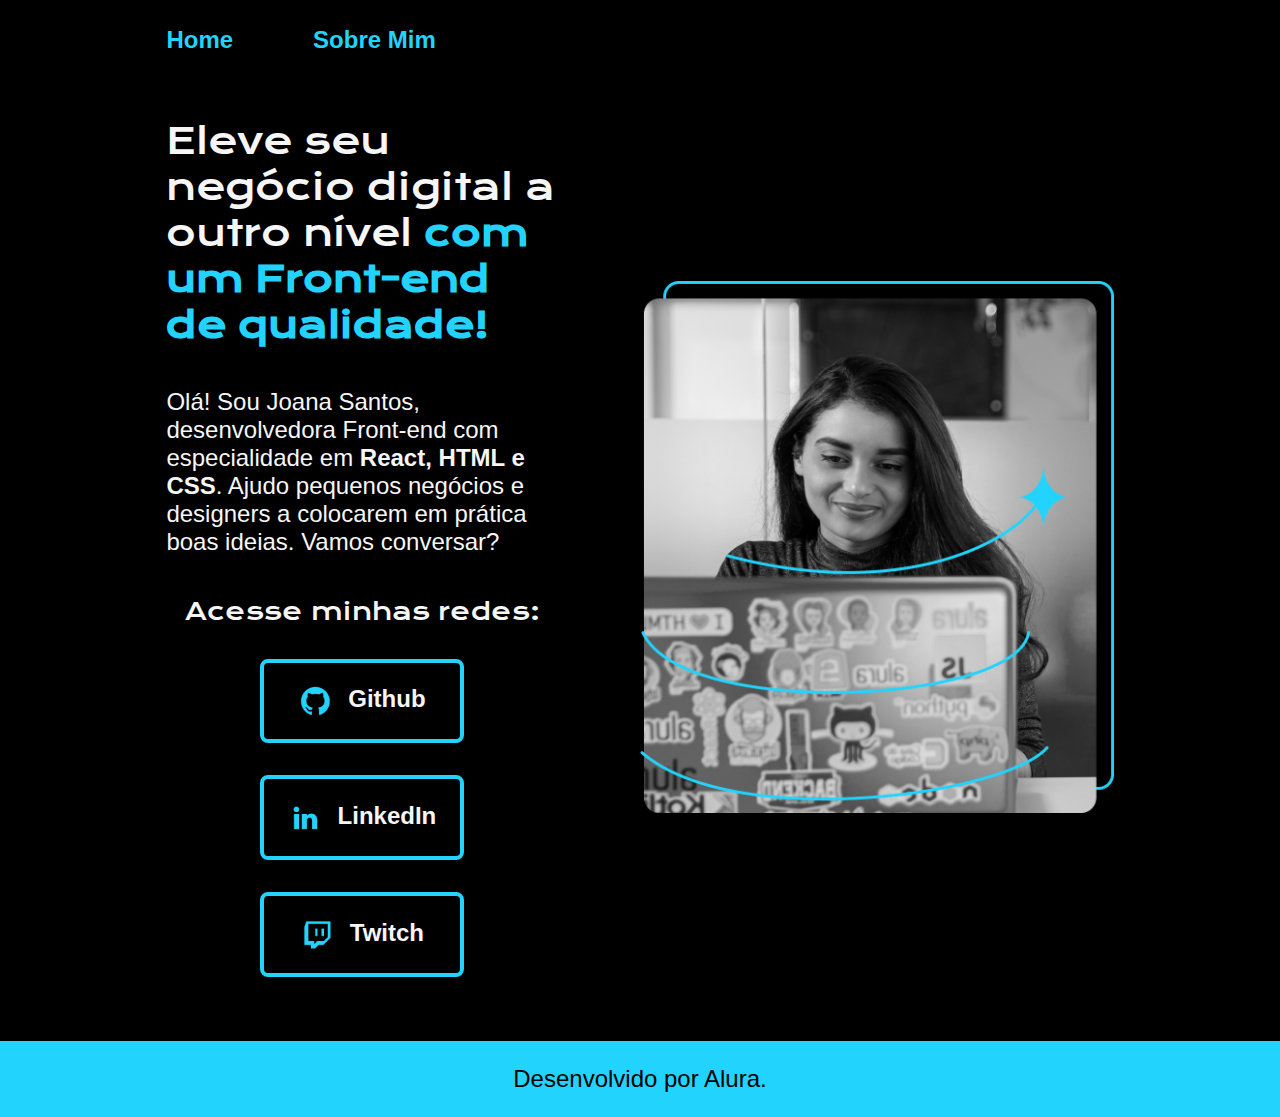
<file: index.html>
<!DOCTYPE html>
<html lang="pt-br">
<head>
    <meta charset="UTF-8"> 
    <meta http-equiv="X-UA-Compatible" content="IE=edge">
    <meta name="viewport" content="width=device-width, initial-scale=1.0">
    <title>Portifolio</title>
    <link rel="stylesheet" href="./style/style.css">
</head>
<body>
    <header class="cabecalho">
        <nav class="cabecalho__menu">
            <a class="cabecalho__menu__link" href="./index.html">Home</a>
            <a class="cabecalho__menu__link" href="./about.html">Sobre Mim</a>
        </nav>
    </header>
    <main class="apresentacao">
        <section class="apresentacao__conteudo">
            <h1 class="apresentacao__conteudo__titulo">
                Eleve seu negócio digital a outro nível 
                <strong class="titulo-strong">com um Front-end de qualidade!
                </strong>
            </h1>
                <p class="apresentacao__conteudo__texto">Olá! Sou Joana Santos, desenvolvedora 
                Front-end com especialidade em <strong>React, HTML e
                CSS</strong>. Ajudo pequenos negócios e designers a 
                colocarem em prática boas ideias. Vamos 
                conversar?</p>
            <div class="apresentacao__links">
                <h2 class="apresentacao__links__subtitulo">Acesse minhas redes:</h2>
                <a class="apresentacao__links__navegacao" href="https://github.com/guilhermeonrails">
                    <img src="./assets/github.png">
                    Github
                </a>
                <a class="apresentacao__links__navegacao" href="https://instagram.com/rafaballerini">
                    <img src="./assets/linkedin.png">
                    LinkedIn
                </a>
                <a class="apresentacao__links__navegacao" href="https://github.com/guilhermeonrails">
                    <img src="./assets/twitch.png">
                    Twitch
                </a>
            </div>
        </section>
            <img class="apresentacao__imagem" src="./assets/Imagem.png" alt="Foto da Joana Santos programando">
    </main>
    <footer class="rodape">
        <p>Desenvolvido por Alura.</p>
    </footer>
</body>
</html>
</file>
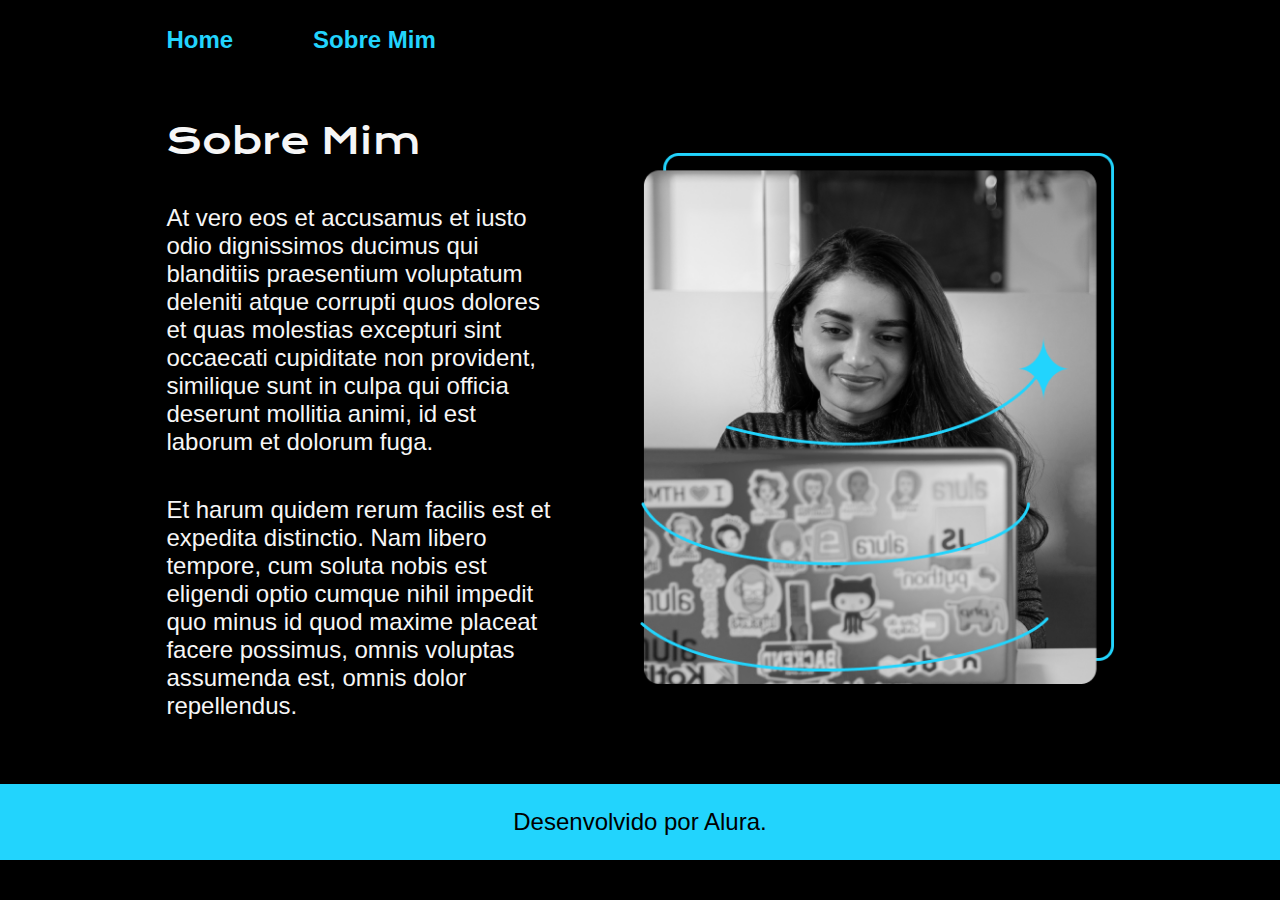
<file: about.html>
<!DOCTYPE html>
<html lang="pt-BR">
<head>
  <meta charset="UTF-8">
  <meta name="viewport" content="width='device-width', initial-scale=1.0">
  <link rel="stylesheet" href="./style/style.css">
  <title>Sobre mim</title>
</head>
<body>
  <header class="cabecalho">
    <nav class="cabecalho__menu">
        <a class="cabecalho__menu__link" href="./index.html">Home</a>
        <a class="cabecalho__menu__link" href="./about.html">Sobre Mim</a>
    </nav>
  </header>
    
  <main class="apresentacao">
    <section class="apresentacao__conteudo">
      <h1 class="apresentacao__conteudo__titulo">Sobre Mim</h1>
      <p class="apresentacao__conteudo__texto">At vero eos et accusamus et iusto odio dignissimos ducimus qui blanditiis praesentium voluptatum deleniti atque corrupti quos dolores et quas molestias excepturi sint occaecati cupiditate non provident, similique sunt in culpa qui officia deserunt mollitia animi, id est laborum et dolorum fuga.
      </p>
      <p class="apresentacao__conteudo__texto">Et harum quidem rerum facilis est et expedita distinctio. Nam libero tempore, cum soluta nobis est eligendi optio cumque nihil impedit quo minus id quod maxime placeat facere possimus, omnis voluptas assumenda est, omnis dolor repellendus. 

      </p>
    </section>
    <img class="apresentacao__imagem" src="./assets/Imagem.png" alt="Foto da Joana Santos programando">
  </main>

  <footer class="rodape">
    <p>Desenvolvido por Alura.</p>
  </footer>
</body>
</html>
</file>
<file: style/style.css>
@import url('https://fonts.googleapis.com/css2?family=Krona+One&family=Montserrat:ital,wght@0,100..900;1,100..900&display=swap');

:root {
    --cor-primaria:#000;
    --cor-secundaria:#F6F6F6;
    --cor-terciaria:#22D4FD;
    --cor-hover: #272727;

    --fonte-primaria: 'Krona One', sans-serif;
    --fonte-secundaria: 'Monteserrat', sans-serif;
}

* {
    margin: 0;
    padding: 0;
}

body{
    box-sizing: border-box;
    height: 100vh;
    background-color: var(--cor-primaria);
    color: var(--cor-secundaria);
}

.cabecalho {
    padding: 2% 0% 0% 13%;
}

.cabecalho__menu {
    display: flex;
    gap: 5rem;
}

.cabecalho__menu__link {
    font-family: var(--fonte-secundaria);
    color: var(--cor-terciaria);
    font-size: 1.5rem;
    font-weight: 600;
    text-decoration: none;
}

.titulo-strong{ 
    color: var(--cor-terciaria);
}

.apresentacao {
    padding: 5% 13% ;
    gap: 5.1rem;
    display: flex;
    align-items: center;
    justify-content: space-between;
}

.apresentacao__conteudo {
    width: 50%;
    display: flex;
    flex-direction: column;
    gap: 2.5rem;
}

.apresentacao__conteudo__titulo {
    font-size: 2.25rem;
    font-family: var(--fonte-primaria);
    font-weight: 400;
    font-style: normal;   
}   

.apresentacao__conteudo__texto {
    font-size: 1.5rem;
    font-family: var(--fonte-secundaria);
}

/* BOTÕES */

.apresentacao__links {
    display: flex;
    justify-content: space-between;
    flex-direction: column;
    align-items: center;
    gap: 2rem;
}

.apresentacao__links__subtitulo {
    font-family: var(--fonte-primaria);
    font-weight: 400;
    font-size: 1.5rem ;
}

.apresentacao__links__navegacao {
    justify-content: center;
    gap: 1rem;
    display: flex;
    padding: 1.4rem 0;
    border-radius: 0.5rem ;
    border: solid 0.25rem var(--cor-terciaria);
    background-color: var(--cor-primaria);
    width: 50%;
    text-align: center;
    font-size: 1.5rem;
    text-decoration: none;
    color: var(--cor-secundaria);
    font-family: var(--fonte-secundaria);
    font-weight: 600;
}

.apresentacao__links__link:hover {
    background-color: var(--cor-hover);
}

.apresentacao__imagem {
    width: 50%;
}

.rodape {
    font-family: var(--fonte-secundaria);
    font-size: 1.5rem;
    text-align: center;
    padding: 1.5rem;
    color: var(--cor-primaria);
    background-color: var(--cor-terciaria);
}

@media (max-width: 1100px) {
    .apresentacao {
        flex-direction: column-reverse;
        padding: 5%;
    }

    .apresentacao__conteudo {
        width: auto;
    }

    .cabecalho__menu {
        justify-content: center;
    }

    .cabecalho {
        padding: 10%;
    }
}
</file>
